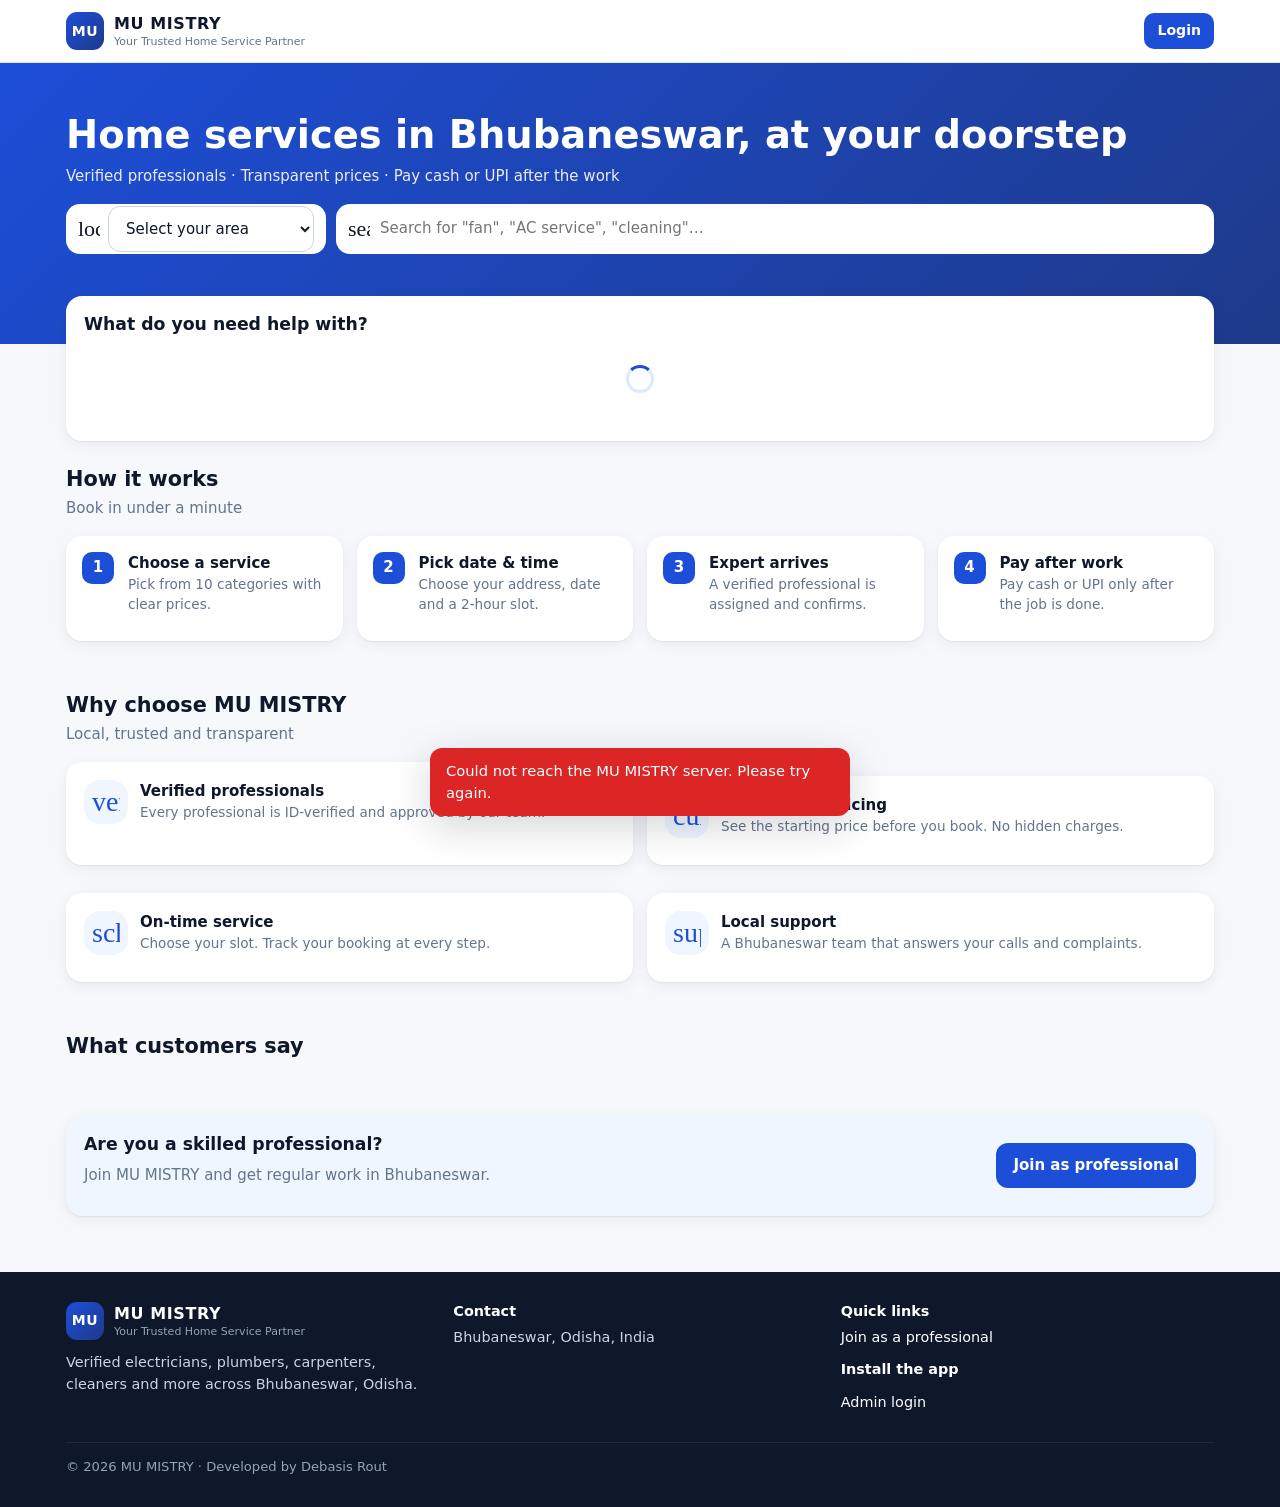
<file: index.html>
<!DOCTYPE html>
<html lang="en">
<head>
  <meta charset="UTF-8">
  <meta name="viewport" content="width=device-width, initial-scale=1, viewport-fit=cover">
  <title>MU MISTRY – Your Trusted Home Service Partner | Bhubaneswar</title>
  <meta name="description" content="Book verified electricians, plumbers, carpenters, AC technicians, cleaners and more in Bhubaneswar. Pay cash or UPI after the work.">
  <meta name="theme-color" content="#1D4ED8">
  <!-- Content Security Policy: only our own scripts; API calls only to Google Apps Script. -->
  <meta http-equiv="Content-Security-Policy" content="default-src 'self'; script-src 'self'; style-src 'self' 'unsafe-inline' https://fonts.googleapis.com; font-src https://fonts.gstatic.com; img-src 'self' data: blob:; connect-src https://script.google.com https://script.googleusercontent.com; manifest-src 'self'; worker-src 'self'; base-uri 'self'; form-action 'self'; object-src 'none'">
  <meta name="referrer" content="strict-origin-when-cross-origin">
  <link rel="manifest" href="./manifest.json">
  <link rel="icon" type="image/png" href="./favicon.png">
  <link rel="apple-touch-icon" href="./apple-touch-icon.png">
  <meta name="apple-mobile-web-app-capable" content="yes">
  <meta name="apple-mobile-web-app-title" content="MU MISTRY">
  <meta name="apple-mobile-web-app-status-bar-style" content="default">
  <link rel="preconnect" href="https://fonts.googleapis.com">
  <link rel="preconnect" href="https://fonts.gstatic.com" crossorigin>
  <link rel="stylesheet" href="https://fonts.googleapis.com/css2?family=Plus+Jakarta+Sans:wght@400;500;600;700;800&display=swap">
  <link rel="stylesheet" href="https://fonts.googleapis.com/css2?family=Material+Symbols+Rounded:opsz,wght,FILL,GRAD@20..48,400,0..1,0&display=block">
  <link rel="stylesheet" href="./app.css">
</head>
<body>
  <div id="app">
    <noscript><p style="padding:20px">MU MISTRY needs JavaScript. Please enable it in your browser.</p></noscript>
  </div>
  <!-- Order matters: config → api → ui → pages → app -->
  <script src="./config.js"></script>
  <script src="./api.js"></script>
  <script src="./ui.js"></script>
  <script src="./home.js"></script>
  <script src="./customer.js"></script>
  <script src="./professional.js"></script>
  <script src="./admin.js"></script>
  <script src="./app.js"></script>
</body>
</html>
</file>
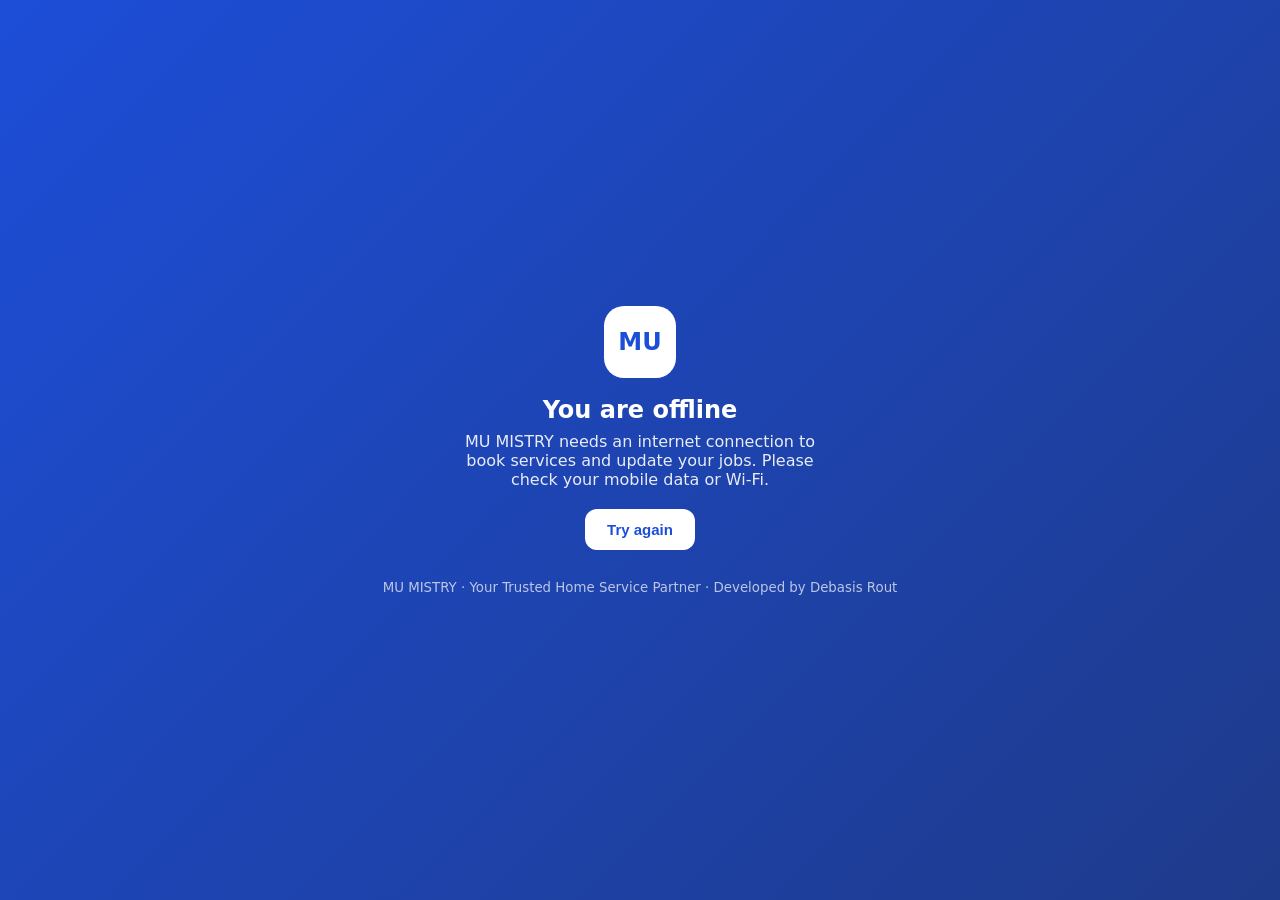
<file: offline.html>
<!DOCTYPE html>
<html lang="en">
<head>
  <meta charset="UTF-8">
  <meta name="viewport" content="width=device-width, initial-scale=1">
  <title>MU MISTRY – Offline</title>
  <meta name="theme-color" content="#1D4ED8">
  <style>
    body { margin: 0; min-height: 100vh; display: grid; place-items: center; font-family: system-ui, -apple-system, "Segoe UI", Roboto, sans-serif;
      background: linear-gradient(135deg, #1D4ED8, #1E3A8A); color: #fff; text-align: center; padding: 24px; box-sizing: border-box; }
    .mark { width: 72px; height: 72px; border-radius: 20px; background: #fff; color: #1D4ED8; display: grid; place-items: center;
      font-weight: 800; font-size: 24px; margin: 0 auto 18px; }
    h1 { margin: 0 0 8px; font-size: 24px; } p { opacity: .9; max-width: 360px; margin: 0 auto 20px; }
    button { background: #fff; color: #1D4ED8; border: 0; border-radius: 12px; padding: 12px 22px; font-weight: 700; font-size: 15px; cursor: pointer; }
    small { display: block; margin-top: 30px; opacity: .7; }
  </style>
</head>
<body>
  <main>
    <div class="mark">MU</div>
    <h1>You are offline</h1>
    <p>MU MISTRY needs an internet connection to book services and update your jobs. Please check your mobile data or Wi-Fi.</p>
    <button type="button" id="retry">Try again</button>
    <small>MU MISTRY · Your Trusted Home Service Partner · Developed by Debasis Rout</small>
  </main>
  <script src="./offline.js"></script>
</body>
</html>
</file>
<file: app.css>
/* =====================================================================
   MU MISTRY – Your Trusted Home Service Partner
   app.css – mobile-first blue & white theme
   Developed by Debasis Rout
   ===================================================================== */
:root {
  --primary: #1D4ED8;
  --primary-dark: #1E3A8A;
  --primary-50: #EFF6FF;
  --primary-100: #DBEAFE;
  --accent: #F59E0B;
  --ink: #0F172A;
  --ink-2: #334155;
  --muted: #64748B;
  --line: #E2E8F0;
  --bg: #F6F8FC;
  --card: #FFFFFF;
  --ok: #059669;
  --ok-50: #ECFDF5;
  --warn: #B45309;
  --warn-50: #FFFBEB;
  --bad: #DC2626;
  --bad-50: #FEF2F2;
  --radius: 16px;
  --radius-sm: 10px;
  --shadow: 0 1px 2px rgba(15, 23, 42, .06), 0 4px 16px rgba(15, 23, 42, .06);
  --shadow-lg: 0 10px 40px rgba(15, 23, 42, .18);
  --font: "Plus Jakarta Sans", system-ui, -apple-system, "Segoe UI", Roboto, sans-serif;
}
* { box-sizing: border-box; }
html { -webkit-text-size-adjust: 100%; }
body { margin: 0; font-family: var(--font); background: var(--bg); color: var(--ink); font-size: 15px; line-height: 1.5; }
a { color: var(--primary); text-decoration: none; }
h1, h2, h3, h4 { margin: 0 0 .5em; line-height: 1.25; }
h1 { font-size: 1.6rem; } h2 { font-size: 1.3rem; } h3 { font-size: 1.08rem; }
p { margin: 0 0 .75em; }
img { max-width: 100%; display: block; }
button, input, select, textarea { font: inherit; }
.ms { font-family: "Material Symbols Rounded"; font-weight: normal; font-style: normal; font-size: 22px; line-height: 1;
  letter-spacing: normal; text-transform: none; display: inline-block; white-space: nowrap; direction: ltr;
  -webkit-font-smoothing: antialiased; font-feature-settings: "liga"; overflow: hidden; width: 1em; vertical-align: middle; }
.container { width: 100%; max-width: 1180px; margin: 0 auto; padding: 0 16px; }
.muted { color: var(--muted); } .small { font-size: .85rem; } .center { text-align: center; }
.row { display: flex; gap: 10px; align-items: center; flex-wrap: wrap; }
.row.between { justify-content: space-between; }
.stack > * + * { margin-top: 12px; }
.hidden { display: none !important; }
.sr { position: absolute; width: 1px; height: 1px; overflow: hidden; clip: rect(0 0 0 0); }

/* ---------- App bar ---------- */
.appbar { position: sticky; top: 0; z-index: 40; background: rgba(255,255,255,.96); backdrop-filter: blur(8px);
  border-bottom: 1px solid var(--line); }
.appbar .container { display: flex; align-items: center; gap: 12px; height: 62px; }
.brand { display: flex; align-items: center; gap: 10px; color: var(--ink); cursor: pointer; }
.brand-mark { width: 38px; height: 38px; border-radius: 11px; background: linear-gradient(135deg, var(--primary), var(--primary-dark));
  color: #fff; display: grid; place-items: center; font-weight: 800; font-size: 14px; letter-spacing: .5px; }
.brand-text b { display: block; font-size: 16px; letter-spacing: .6px; }
.brand-text span { display: block; font-size: 11px; color: var(--muted); margin-top: -2px; }
.appbar .spacer { flex: 1; }
.icon-btn { position: relative; width: 40px; height: 40px; border-radius: 12px; border: 0; background: transparent; cursor: pointer;
  display: grid; place-items: center; color: var(--ink-2); }
.icon-btn:hover { background: var(--primary-50); color: var(--primary); }
.dot { position: absolute; top: 4px; right: 4px; min-width: 18px; height: 18px; padding: 0 5px; border-radius: 9px; background: var(--bad);
  color: #fff; font-size: 11px; font-weight: 700; display: grid; place-items: center; }

/* ---------- Buttons ---------- */
.btn { display: inline-flex; align-items: center; justify-content: center; gap: 6px; border: 1px solid transparent; border-radius: 12px;
  padding: 10px 16px; font-weight: 600; cursor: pointer; background: var(--primary); color: #fff; transition: .15s; min-height: 42px; }
.btn:hover { background: var(--primary-dark); }
.btn:disabled { opacity: .55; cursor: not-allowed; }
.btn-ghost { background: var(--primary-50); color: var(--primary); }
.btn-ghost:hover { background: var(--primary-100); }
.btn-outline { background: #fff; color: var(--ink-2); border-color: var(--line); }
.btn-outline:hover { background: var(--bg); }
.btn-danger { background: var(--bad); } .btn-danger:hover { background: #B91C1C; }
.btn-ok { background: var(--ok); } .btn-ok:hover { background: #047857; }
.btn-sm { padding: 6px 12px; min-height: 34px; font-size: .88rem; border-radius: 10px; }
.btn-block { width: 100%; }
.link-btn { background: none; border: 0; color: var(--primary); cursor: pointer; font-weight: 600; padding: 0; }

/* ---------- Cards & layout ---------- */
.card { background: var(--card); border-radius: var(--radius); box-shadow: var(--shadow); padding: 18px; }
.card + .card { margin-top: 14px; }
.card-title { display: flex; align-items: center; justify-content: space-between; gap: 10px; margin-bottom: 12px; }
.card-title h3 { margin: 0; }
.grid { display: grid; gap: 14px; }
.grid-2 { grid-template-columns: 1fr; } .grid-3 { grid-template-columns: 1fr; } .grid-4 { grid-template-columns: repeat(2, 1fr); }
@media (min-width: 720px) { .grid-2 { grid-template-columns: repeat(2, 1fr); } .grid-3 { grid-template-columns: repeat(3, 1fr); } .grid-4 { grid-template-columns: repeat(4, 1fr); } }
.page { padding: 18px 0 96px; }
.page-head { display: flex; align-items: flex-end; justify-content: space-between; gap: 12px; margin-bottom: 14px; flex-wrap: wrap; }
.page-head h1 { margin: 0; }

/* ---------- Hero / home ---------- */
.hero { background: linear-gradient(135deg, var(--primary) 0%, var(--primary-dark) 100%); color: #fff; padding: 28px 0 70px; }
.hero h1 { font-size: 1.75rem; margin-bottom: 6px; }
.hero p { opacity: .9; }
.hero-tools { display: grid; gap: 10px; margin-top: 16px; }
@media (min-width: 720px) { .hero { padding: 48px 0 90px; } .hero h1 { font-size: 2.4rem; } .hero-tools { grid-template-columns: 260px 1fr; } }
.search-box, .loc-box { display: flex; align-items: center; gap: 8px; background: #fff; border-radius: 14px; padding: 0 12px; color: var(--ink); min-height: 50px; }
.search-box input, .loc-box select { flex: 1; border: 0; outline: 0; background: transparent; min-height: 48px; color: var(--ink); }
.lift { margin-top: -48px; }
.section { padding: 26px 0; }
.section h2 { margin-bottom: 4px; }
.section .sub { color: var(--muted); margin-bottom: 16px; }
.cat-grid { display: grid; grid-template-columns: repeat(3, 1fr); gap: 10px; }
@media (min-width: 720px) { .cat-grid { grid-template-columns: repeat(5, 1fr); gap: 14px; } }
.cat-card { background: #fff; border-radius: var(--radius); box-shadow: var(--shadow); padding: 14px 8px; text-align: center; cursor: pointer;
  border: 1px solid transparent; transition: .15s; }
.cat-card:hover { border-color: var(--primary-100); transform: translateY(-2px); }
.cat-icon { width: 52px; height: 52px; margin: 0 auto 8px; border-radius: 16px; background: var(--primary-50); color: var(--primary);
  display: grid; place-items: center; }
.cat-icon .ms { font-size: 28px; }
.cat-card b { font-size: .86rem; display: block; line-height: 1.25; }
.service-card { background: #fff; border-radius: var(--radius); box-shadow: var(--shadow); padding: 16px; display: flex; flex-direction: column; gap: 8px; }
.service-card h3 { margin: 0; font-size: 1rem; }
.price { font-weight: 800; font-size: 1.1rem; color: var(--ink); }
.price small { font-weight: 500; color: var(--muted); font-size: .8rem; }
.chip { display: inline-flex; align-items: center; gap: 4px; padding: 3px 10px; border-radius: 999px; background: var(--primary-50);
  color: var(--primary); font-size: .78rem; font-weight: 600; }
.chip.gray { background: #F1F5F9; color: var(--ink-2); }
.steps { counter-reset: s; }
.step { background: #fff; border-radius: var(--radius); padding: 16px; box-shadow: var(--shadow); position: relative; padding-left: 62px; }
.step::before { counter-increment: s; content: counter(s); position: absolute; left: 16px; top: 16px; width: 32px; height: 32px; border-radius: 10px;
  background: var(--primary); color: #fff; display: grid; place-items: center; font-weight: 800; }
.why .card { display: flex; gap: 12px; align-items: flex-start; }
.why .cat-icon { margin: 0; flex: none; width: 44px; height: 44px; }
.review-card .stars { color: var(--accent); letter-spacing: 2px; }
.footer { background: var(--ink); color: #CBD5E1; padding: 30px 0 90px; margin-top: 30px; font-size: .9rem; }
.footer a, .footer .link-btn { color: #fff; }
.footer .brand-text span { color: #94A3B8; }
.footer .credit { margin-top: 18px; padding-top: 14px; border-top: 1px solid #1E293B; color: #94A3B8; font-size: .82rem; }

/* ---------- Tabs ---------- */
.tabs { position: sticky; top: 62px; z-index: 30; background: var(--bg); padding: 10px 0; overflow-x: auto; scrollbar-width: none; }
.tabs::-webkit-scrollbar { display: none; }
.tabs .row { flex-wrap: nowrap; gap: 8px; }
.tab { white-space: nowrap; display: inline-flex; align-items: center; gap: 6px; padding: 8px 14px; border-radius: 999px; background: #fff;
  color: var(--ink-2); font-weight: 600; font-size: .9rem; border: 1px solid var(--line); cursor: pointer; }
.tab .ms { font-size: 18px; }
.tab.active { background: var(--primary); color: #fff; border-color: var(--primary); }
.bottom-nav { position: fixed; left: 0; right: 0; bottom: 0; z-index: 45; background: #fff; border-top: 1px solid var(--line);
  display: flex; justify-content: space-around; padding: 6px 4px calc(6px + env(safe-area-inset-bottom)); }
.bottom-nav a { display: flex; flex-direction: column; align-items: center; gap: 2px; font-size: 11px; color: var(--muted); padding: 4px 10px; border-radius: 12px; }
.bottom-nav a.active { color: var(--primary); background: var(--primary-50); }
@media (min-width: 900px) { .bottom-nav { display: none; } .footer { padding-bottom: 30px; } .page { padding-bottom: 40px; } }

/* ---------- Forms ---------- */
.field { display: block; margin-bottom: 14px; }
.field > span { display: block; font-size: .85rem; font-weight: 600; color: var(--ink-2); margin-bottom: 6px; }
.field small { display: block; color: var(--muted); margin-top: 4px; font-size: .8rem; }
.input, select.input, textarea.input { width: 100%; border: 1px solid #CBD5E1; border-radius: 12px; padding: 11px 13px; background: #fff;
  color: var(--ink); min-height: 46px; outline: none; transition: .15s; }
textarea.input { min-height: 90px; resize: vertical; }
.input:focus { border-color: var(--primary); box-shadow: 0 0 0 3px rgba(29, 78, 216, .15); }
.input.invalid { border-color: var(--bad); }
.checks { display: grid; grid-template-columns: repeat(auto-fill, minmax(150px, 1fr)); gap: 6px; max-height: 260px; overflow: auto;
  border: 1px solid var(--line); border-radius: 12px; padding: 10px; background: #fff; }
.checks label, .radio-row label { display: flex; align-items: center; gap: 8px; font-size: .9rem; cursor: pointer; }
.radio-row { display: flex; gap: 10px; flex-wrap: wrap; }
.radio-card { flex: 1; min-width: 130px; border: 1px solid var(--line); border-radius: 12px; padding: 12px; background: #fff; }
.radio-card:has(input:checked) { border-color: var(--primary); background: var(--primary-50); }
.switch { display: inline-flex; align-items: center; gap: 8px; cursor: pointer; }
.auth-wrap { max-width: 460px; margin: 24px auto; }
.seg { display: flex; background: #E2E8F0; border-radius: 12px; padding: 4px; margin-bottom: 16px; }
.seg button { flex: 1; border: 0; background: transparent; padding: 9px; border-radius: 9px; font-weight: 600; color: var(--ink-2); cursor: pointer; }
.seg button.active { background: #fff; color: var(--primary); box-shadow: var(--shadow); }

/* ---------- Badges ---------- */
.badge { display: inline-block; padding: 3px 10px; border-radius: 999px; font-size: .76rem; font-weight: 700; background: #F1F5F9; color: var(--ink-2); white-space: nowrap; }
.b-new, .b-open, .b-pending, .b-upi-submitted, .b-outstanding { background: #FEF3C7; color: #92400E; }
.b-assigned, .b-in-review, .b-partially-settled { background: #E0E7FF; color: #3730A3; }
.b-accepted, .b-in-progress { background: var(--primary-100); color: var(--primary-dark); }
.b-completed, .b-verified, .b-cash-collected, .b-approved, .b-active, .b-resolved, .b-published, .b-settled { background: #D1FAE5; color: #065F46; }
.b-cancelled, .b-rejected, .b-payment-rejected, .b-suspended, .b-blocked, .b-hidden { background: #FEE2E2; color: #991B1B; }
.b-unpaid, .b-closed, .b-refunded, .b-waived { background: #F1F5F9; color: #475569; }

/* ---------- Stats & charts ---------- */
.stat { background: #fff; border-radius: var(--radius); box-shadow: var(--shadow); padding: 14px; }
.stat .label { color: var(--muted); font-size: .8rem; font-weight: 600; display: flex; align-items: center; gap: 6px; }
.stat .value { font-size: 1.45rem; font-weight: 800; margin-top: 4px; }
.stat.blue { background: linear-gradient(135deg, var(--primary), var(--primary-dark)); color: #fff; }
.stat.blue .label { color: rgba(255,255,255,.8); }
.bars { display: flex; align-items: flex-end; gap: 8px; height: 150px; padding-top: 10px; }
.bars .bar { flex: 1; display: flex; flex-direction: column; align-items: center; gap: 4px; height: 100%; justify-content: flex-end; }
.bars .bar i { display: block; width: 100%; max-width: 38px; background: var(--primary); border-radius: 8px 8px 3px 3px; min-height: 3px; }
.bars .bar span { font-size: 11px; color: var(--muted); }
.bars .bar b { font-size: 12px; }
.hbar { display: grid; grid-template-columns: 130px 1fr 36px; gap: 8px; align-items: center; font-size: .85rem; margin-bottom: 6px; }
.hbar i { display: block; height: 10px; border-radius: 6px; background: var(--primary-100); position: relative; overflow: hidden; }
.hbar i em { position: absolute; inset: 0 auto 0 0; background: var(--primary); border-radius: 6px; }

/* ---------- Tables (become cards on mobile) ---------- */
.table-wrap { background: #fff; border-radius: var(--radius); box-shadow: var(--shadow); overflow: hidden; }
table.table { width: 100%; border-collapse: collapse; font-size: .9rem; }
.table th { text-align: left; background: #F8FAFC; color: var(--muted); font-size: .76rem; text-transform: uppercase; letter-spacing: .4px; padding: 10px 12px; }
.table td { padding: 11px 12px; border-top: 1px solid var(--line); vertical-align: top; }
.table tr.clickable { cursor: pointer; } .table tr.clickable:hover td { background: var(--primary-50); }
@media (max-width: 760px) {
  .table thead { display: none; }
  .table, .table tbody, .table tr, .table td { display: block; width: 100%; }
  .table tr { border-top: 1px solid var(--line); padding: 8px 4px; }
  .table td { border: 0; padding: 4px 12px; display: flex; justify-content: space-between; gap: 12px; text-align: right; }
  .table td::before { content: attr(data-label); color: var(--muted); font-size: .8rem; font-weight: 600; text-align: left; }
}
.report-wrap { overflow: auto; max-height: 70vh; }
.report-wrap table.table { min-width: 720px; }
.report-wrap .table thead { display: table-header-group; }
.report-wrap .table, .report-wrap .table tbody { display: table; width: 100%; }
.report-wrap .table tbody { display: table-row-group; }
.report-wrap .table tr { display: table-row; }
.report-wrap .table td { display: table-cell; text-align: left; }
.report-wrap .table td::before { content: none; }

/* ---------- Lists, key-values, timeline ---------- */
.list-item { display: flex; gap: 12px; align-items: center; padding: 14px; background: #fff; border-radius: var(--radius); box-shadow: var(--shadow); cursor: pointer; }
.list-item + .list-item { margin-top: 10px; }
.list-item .grow { flex: 1; min-width: 0; }
.list-item h4 { margin: 0 0 2px; font-size: .98rem; }
.kv { display: grid; grid-template-columns: 130px 1fr; gap: 6px 12px; font-size: .92rem; }
.kv dt { color: var(--muted); } .kv dd { margin: 0; font-weight: 600; word-break: break-word; }
.timeline { list-style: none; margin: 0; padding: 0; }
.timeline li { position: relative; padding: 0 0 14px 28px; color: var(--muted); }
.timeline li::before { content: ""; position: absolute; left: 6px; top: 6px; width: 12px; height: 12px; border-radius: 50%; background: var(--line); }
.timeline li::after { content: ""; position: absolute; left: 11px; top: 20px; bottom: 0; width: 2px; background: var(--line); }
.timeline li:last-child::after { display: none; }
.timeline li.done { color: var(--ink); } .timeline li.done::before { background: var(--ok); }
.timeline li.now { color: var(--primary); font-weight: 700; } .timeline li.now::before { background: var(--primary); box-shadow: 0 0 0 4px var(--primary-100); }
.alert { border-radius: 12px; padding: 12px 14px; font-size: .92rem; display: flex; gap: 10px; align-items: flex-start; }
.alert.info { background: var(--primary-50); color: var(--primary-dark); }
.alert.warn { background: var(--warn-50); color: var(--warn); }
.alert.bad { background: var(--bad-50); color: var(--bad); }
.alert.ok { background: var(--ok-50); color: var(--ok); }
.photo-grid { display: grid; grid-template-columns: repeat(auto-fill, minmax(96px, 1fr)); gap: 8px; }
.photo-grid img, .photo-ph { width: 100%; aspect-ratio: 1; object-fit: cover; border-radius: 10px; background: #E2E8F0; }
.avatar { width: 56px; height: 56px; border-radius: 16px; object-fit: cover; background: var(--primary-50); color: var(--primary);
  display: grid; place-items: center; font-weight: 800; flex: none; }
.stars-input { display: flex; gap: 4px; }
.stars-input button { border: 0; background: none; font-size: 30px; color: #CBD5E1; cursor: pointer; padding: 0 2px; }
.stars-input button.on { color: var(--accent); }
.empty { text-align: center; padding: 36px 16px; color: var(--muted); }
.empty .ms { font-size: 44px; color: #CBD5E1; width: auto; }
.spinner { width: 28px; height: 28px; border: 3px solid var(--primary-100); border-top-color: var(--primary); border-radius: 50%;
  animation: spin .8s linear infinite; margin: 30px auto; }
@keyframes spin { to { transform: rotate(360deg); } }

/* ---------- Modal & toast ---------- */
.modal-back { position: fixed; inset: 0; background: rgba(15, 23, 42, .5); z-index: 80; display: flex; align-items: flex-end; justify-content: center; }
.modal { background: #fff; width: 100%; max-width: 560px; max-height: 92vh; overflow: auto; border-radius: 20px 20px 0 0; box-shadow: var(--shadow-lg);
  animation: up .2s ease-out; }
.modal.wide { max-width: 860px; }
@media (min-width: 720px) { .modal-back { align-items: center; padding: 20px; } .modal { border-radius: 20px; } }
@keyframes up { from { transform: translateY(30px); opacity: 0; } to { transform: none; opacity: 1; } }
.modal-head { display: flex; align-items: center; justify-content: space-between; padding: 16px 18px; border-bottom: 1px solid var(--line);
  position: sticky; top: 0; background: #fff; z-index: 1; }
.modal-head h3 { margin: 0; }
.modal-body { padding: 18px; }
.modal-foot { display: flex; gap: 10px; justify-content: flex-end; padding: 14px 18px; border-top: 1px solid var(--line); position: sticky; bottom: 0; background: #fff; }
.toasts { position: fixed; left: 50%; transform: translateX(-50%); bottom: 84px; z-index: 100; display: flex; flex-direction: column; gap: 8px; width: min(92vw, 420px); }
.toast { background: var(--ink); color: #fff; padding: 12px 16px; border-radius: 12px; box-shadow: var(--shadow-lg); font-size: .92rem; animation: up .2s; }
.toast.ok { background: var(--ok); } .toast.bad { background: var(--bad); }
.banner { position: fixed; left: 12px; right: 12px; bottom: 84px; z-index: 90; background: var(--ink); color: #fff; border-radius: 14px; padding: 12px 14px;
  display: flex; align-items: center; gap: 12px; box-shadow: var(--shadow-lg); max-width: 520px; margin: 0 auto; }
.banner .grow { flex: 1; }
.offline-bar { background: var(--warn); color: #fff; text-align: center; font-size: .85rem; padding: 6px; }
</file>
